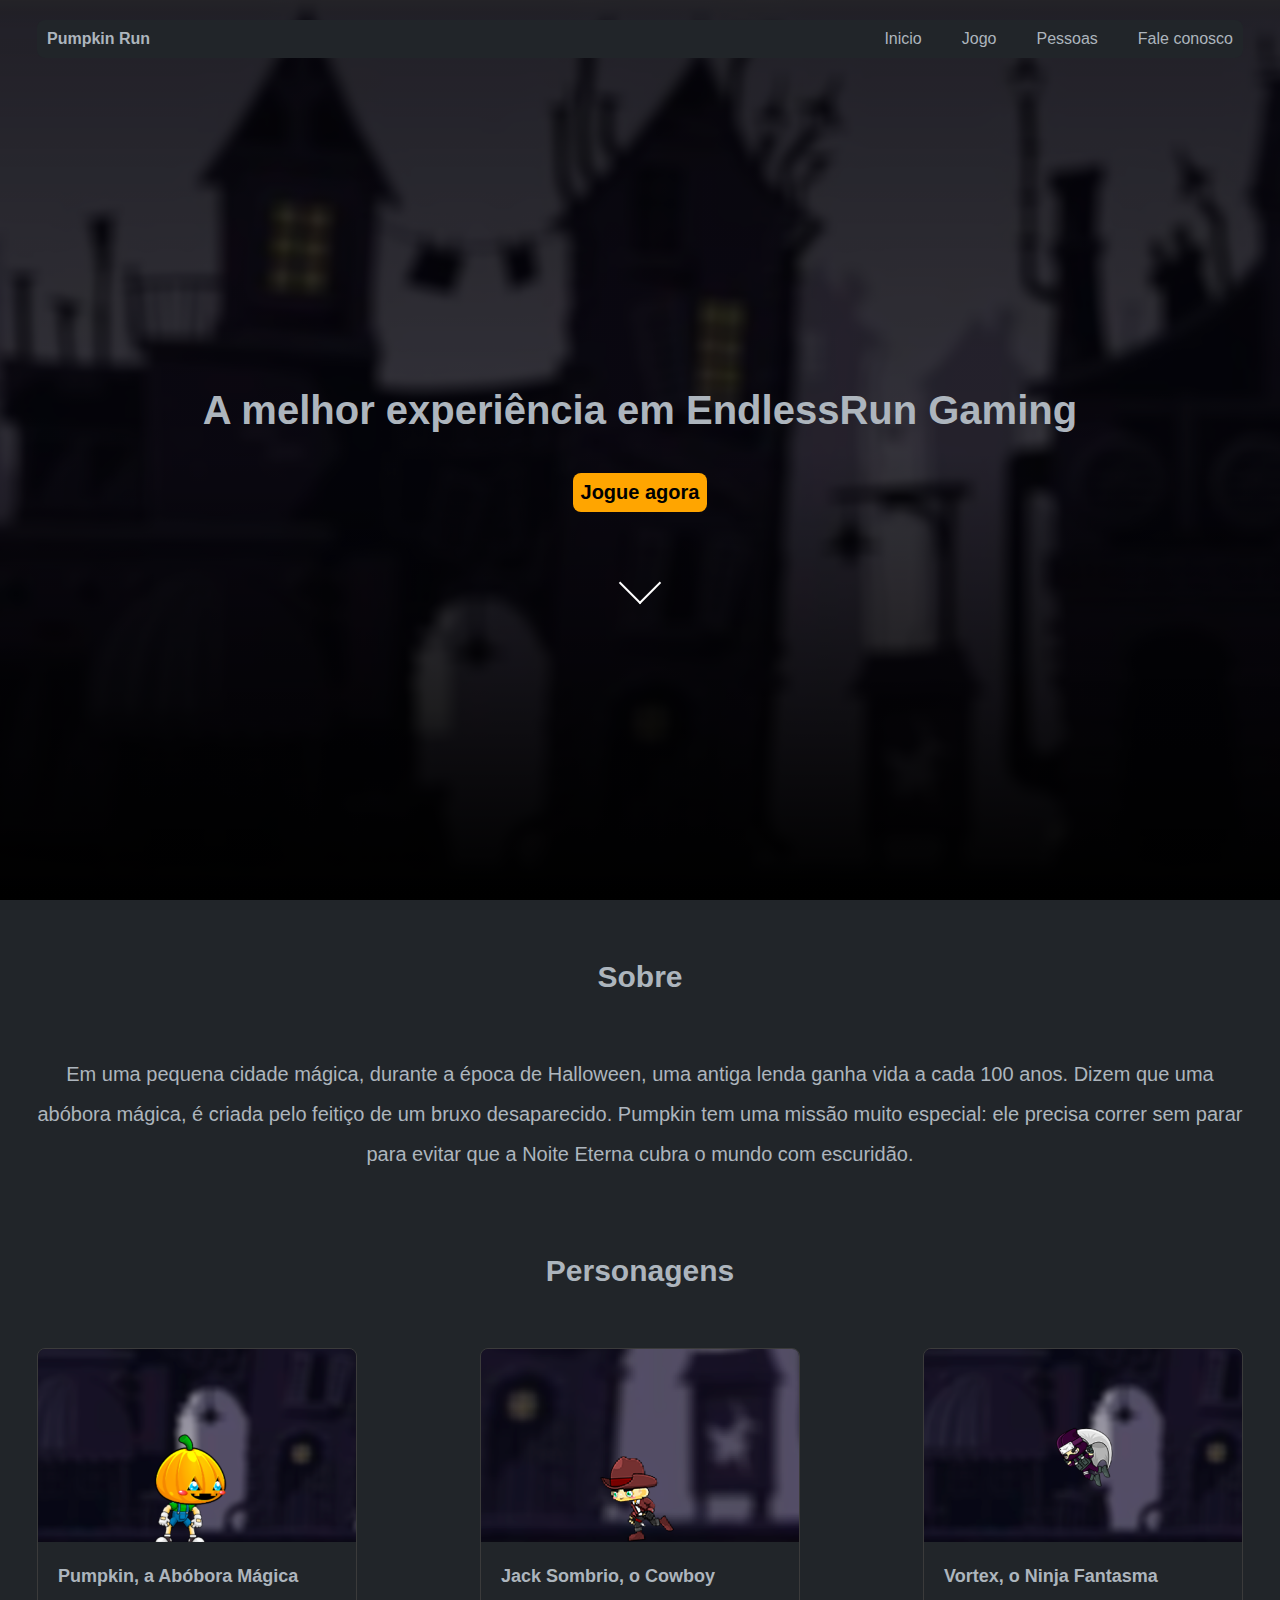
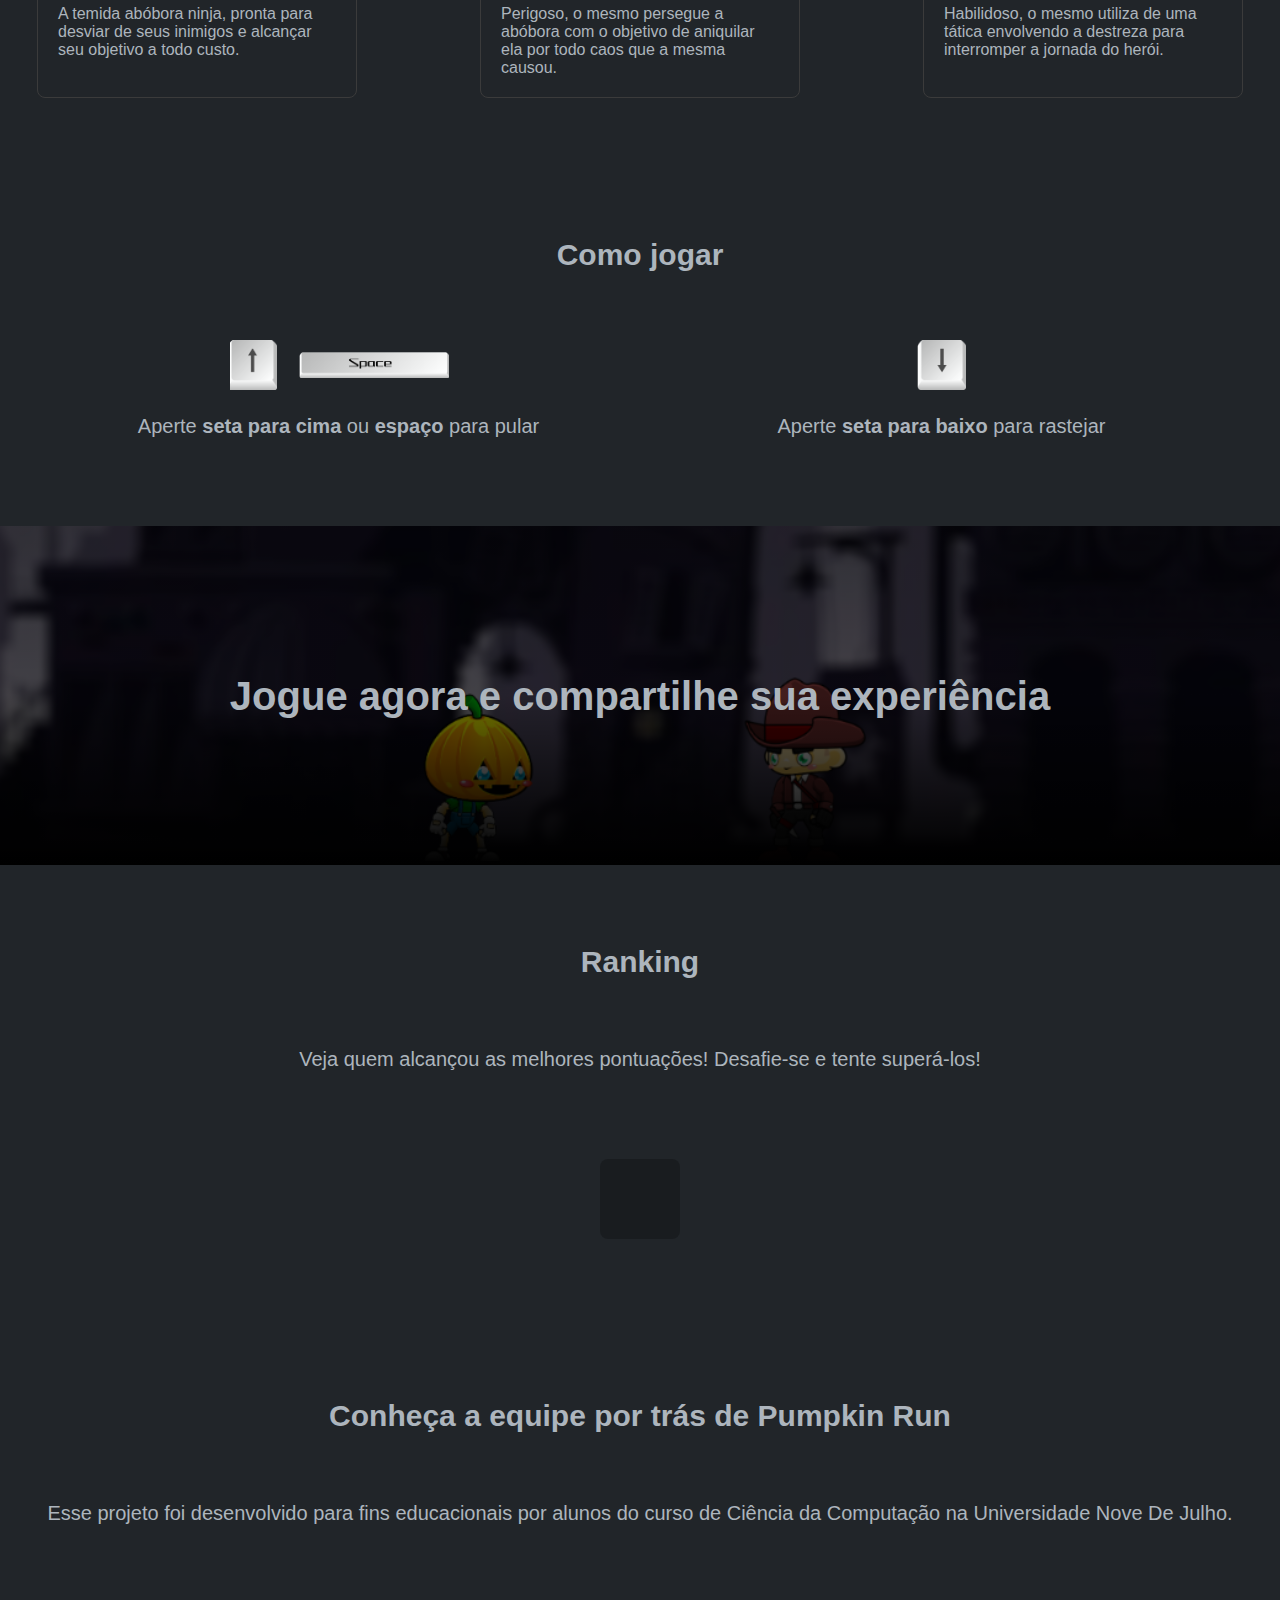
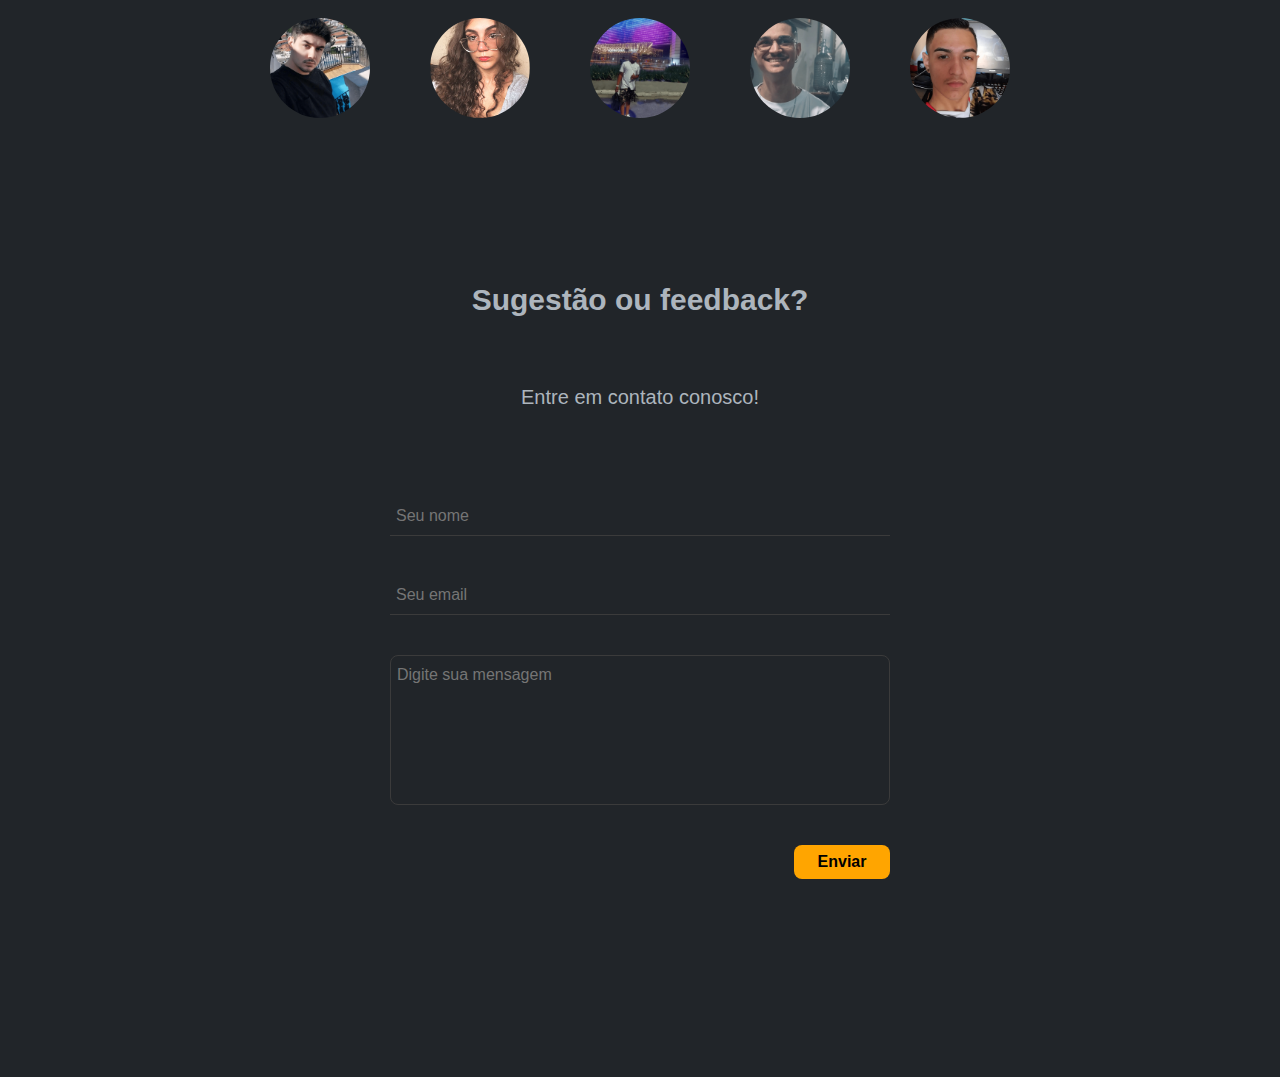
<file: EndlessRunSite/index.html>
<!DOCTYPE html>
<html lang="pt-br">

<head>
  <meta charset="UTF-8">
  <meta http-equiv="X-UA-Compatible" content="IE=edge">
  <meta name="viewport" content="width=device-width, initial-scale=1.0">
  <meta name="description"
    content="Participe de Pumpkin Run, o emocionante jogo de navegador onde você compete para alcançar as melhores pontuações! Corra e desafie seus amigos para ver quem consegue o ranking mais alto. Divirta-se em cada corrida!" />
  <link rel="shortcut icon" href="./" type="image/x-icon">
  <link rel="shortcut icon" href="./assets/favicon.png" type="image/x-icon">
  <title>Endless Run</title>
  <link rel="stylesheet" href="./estilos.css">
</head>

<body data-bs-theme="dark">
  <header class="padding-container">
    <nav>
      <strong>Pumpkin Run</strong>
      <ul>
        <li>
          <a class="nav-link" href="#inicio">Inicio</a>
        </li>
        <li>
          <a class="nav-link" href="#sobre">Jogo</a>
        </li>
        <li>
          <a class="nav-link" href="#sobre-nos">Pessoas</a>
        </li>
        <li>
          <a class="nav-link" href="#fale-conosco">Fale conosco</a>
        </li>
      </ul>
    </nav>
  </header>
  <main>
    <section class="hero" id="inicio">
      <div class="content">
        <h1 class="title">A melhor experiência em EndlessRun Gaming</h1>
        <a href="https://pumpkin-run.vercel.app/" class="link">Jogue agora</a>
        <div class="arrow-down"></div>
      </div>
      <div class="banner-wrapper">
        <img src="assets/banner-1.png" alt="Cenário do jogo EndlessRun" title="Cenário EndlessRun" class="banner">
      </div>
    </section>

    <section class="about padding-container" id="sobre">
      <h2 class="section-title">Sobre</h2>
      <p class="text"> Em uma pequena cidade mágica, durante a época de Halloween, uma antiga lenda ganha vida
        a cada 100 anos. Dizem que uma abóbora mágica, é criada
        pelo feitiço de um bruxo desaparecido. Pumpkin tem uma missão muito especial:
        ele precisa correr sem parar para evitar que a Noite Eterna cubra o mundo com escuridão.
      </p>
      <h2 class="section-title">Personagens</h2>
      <ul class="characters">
        <li class="character">
          <img src="./assets/pumpkin-magica.png" class="card-img" alt="Pumpkin, a Abóbora Mágica" title="Pumpkin">
          <h3 class="card-title">Pumpkin, a Abóbora Mágica</h5>
            <p class="card-text">A temida abóbora ninja, pronta para desviar de seus inimigos e alcançar
              seu objetivo a todo custo.</p>
        </li>
        <li class="character">
          <img src="./assets/jack-sombrio.png" class="card-img" alt="Jack Sombrio, o Cowboy" title="Jack Sombrio">
          <h3 class="card-title">Jack Sombrio, o Cowboy</h5>
            <p class="card-text">Perigoso, o mesmo persegue a abóbora com o objetivo de aniquilar ela por
              todo caos que a mesma causou.</p>
        </li>
        <li class="character">
          <img src="./assets/vortex-fantasma.png" class="card-img" alt="Vortex, o ninja fantasma" title="Vortex">
          <h3 class="card-title">Vortex, o Ninja Fantasma</h5>
            <p class="card-text">Habilidoso, o mesmo utiliza de uma tática envolvendo a destreza para
              interromper a jornada do herói.</p>
        </li>
      </ul>
    </section>
    <section class="how-to-play padding-container">
      <h2 class="section-title">Como jogar</h2>
      <div class="controllers">
        <div class="control">
          <img src="assets/up.png" alt="tecla seta para cima" class="key" title="seta para cima">
          <img src="assets/space.png" alt="tecla espaço" class="key space" title="espaço">
          <p class="text">Aperte <b>seta para cima</b> ou <b>espaço</b> para pular</p>
        </div>
        <div class="control">
          <img src="assets/down.png" alt="seta para baixo" class="key" title="seta para baixo">
          <p class="text">Aperte <b>seta para baixo</b> para rastejar</p>
        </div>
      </div>
    </section>
    <section class="play">
      <b>
        Jogue agora e compartilhe sua experiência
      </b>
      <div class="banner-wrapper">
        <img src="assets/banner-2.png" class="banner" alt="Imagem dos personagems de Pumpkin Run" title="Pumpkin Run">
      </div>
    </section>
    <section class="ranking padding-container">
      <h2 class="section-title">Ranking</h2>
      <p class="text">Veja quem alcançou as melhores pontuações! Desafie-se e tente superá-los!</p>
      <ol type="1" class="players" id="rank">

      </ol>
    </section>
    <section class="about-us padding-container" id="sobre-nos">
      <h2 class="section-title">Conheça a equipe por trás de Pumpkin Run</h3>
        <p class="text">Esse projeto foi desenvolvido para fins educacionais por alunos do curso de Ciência da
          Computação
          na
          Universidade Nove De Julho.</p>
        <ul class="students" id="students"></ul>
    </section>
    <section class="contact padding-container" id="fale-conosco">
      <h2 class="section-title">Sugestão ou feedback?</h3>
        <p class="text">Entre em contato conosco!</p>
        <form action="" class="feedback-form" id="form">
          <fieldset class="field">
            <label for="name">Nome</label>
            <input type="text" id="name" placeholder="Seu nome" />
          </fieldset>
          <fieldset class="field">
            <label for="email">Email</label>
            <input type="email" name="email" id="email" placeholder="Seu email" inputmode="email" />
          </fieldset>
          <fieldset class="field">
            <label for="message">Mensagem</label>
            <textarea name="message" id="message" placeholder="Digite sua mensagem"></textarea>
          </fieldset>
          <button class="link" type="submit" role="button">Enviar</button>
        </form>
    </section>
  </main>
  <script src="./index.js">
  </script>
  <!-- <script type="text/javascript" src="https://cdn.jsdelivr.net/npm/@emailjs/browser@4/dist/email.min.js">
  </script>
  <script type="text/javascript">
    (function () {
      emailjs.init({
        publicKey: "zplFLL7Y2o26BmVbJ",
      });
    })();
  </script> -->
</body>

</html>
</file>
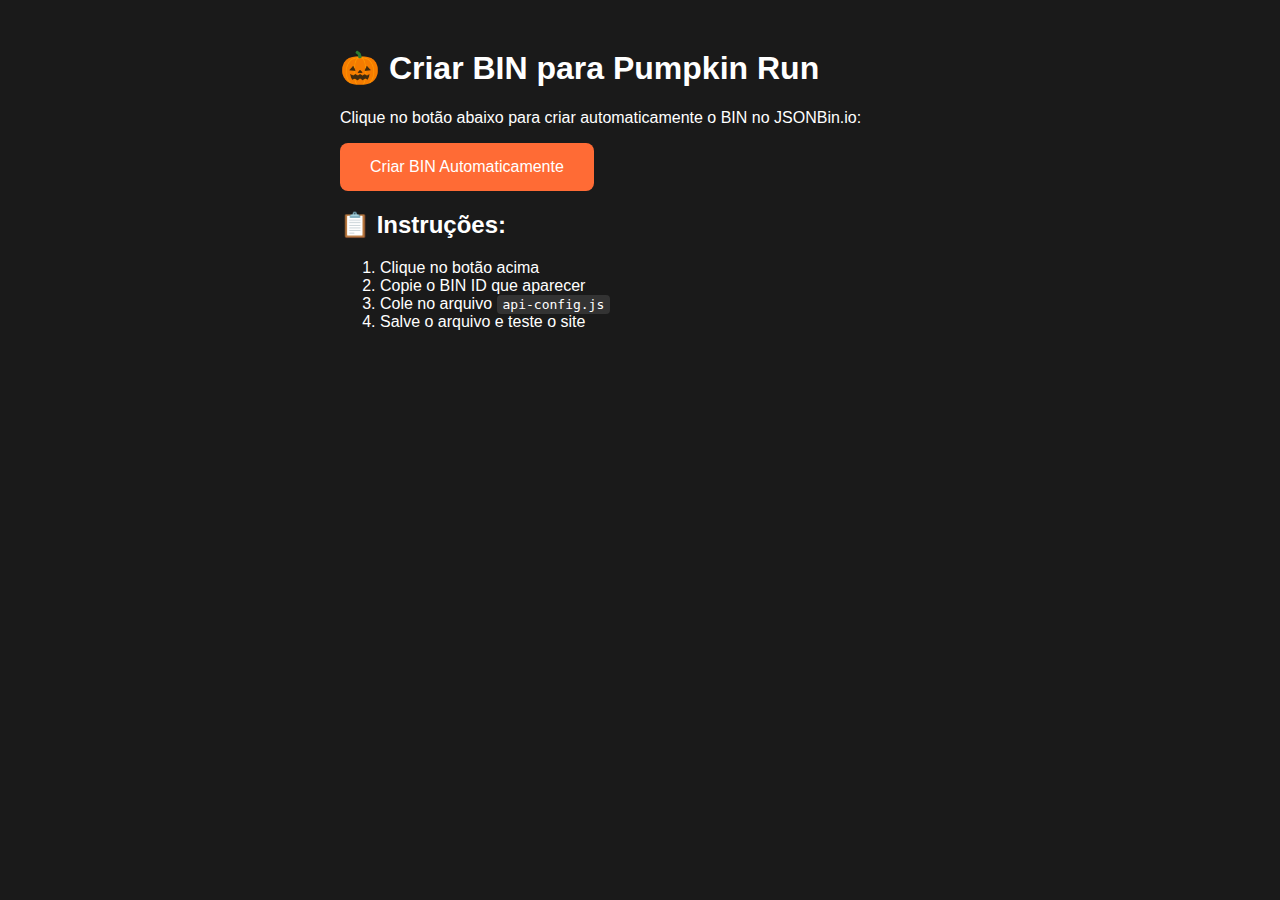
<file: EndlessRunSite/criar-bin.html>
<!DOCTYPE html>
<html>
<head>
    <title>Criar BIN - Pumpkin Run</title>
    <style>
        body { font-family: Arial, sans-serif; padding: 20px; background: #1a1a1a; color: white; }
        .container { max-width: 600px; margin: 0 auto; }
        button { background: #ff6b35; color: white; border: none; padding: 15px 30px; border-radius: 8px; cursor: pointer; font-size: 16px; }
        button:hover { background: #e55a2b; }
        .result { margin: 20px 0; padding: 15px; background: #2a2a2a; border-radius: 8px; border-left: 4px solid #ff6b35; }
        .success { border-left-color: #10b981; }
        .error { border-left-color: #ef4444; }
        code { background: #333; padding: 2px 6px; border-radius: 4px; }
    </style>
</head>
<body>
    <div class="container">
        <h1>🎃 Criar BIN para Pumpkin Run</h1>
        <p>Clique no botão abaixo para criar automaticamente o BIN no JSONBin.io:</p>
        
        <button onclick="createBin()">Criar BIN Automaticamente</button>
        
        <div id="result"></div>
        
        <h2>📋 Instruções:</h2>
        <ol>
            <li>Clique no botão acima</li>
            <li>Copie o BIN ID que aparecer</li>
            <li>Cole no arquivo <code>api-config.js</code></li>
            <li>Salve o arquivo e teste o site</li>
        </ol>
    </div>

    <script>
        async function createBin() {
            const API_KEY = '$2a$10$p1tLf7MrbZNN4Dh70Mmk8uuc6Npdro5.8M7Jg.sXZO5KiJimzHfg.';
            const resultDiv = document.getElementById('result');
            
            resultDiv.innerHTML = '<p>⏳ Criando BIN...</p>';
            
            try {
                const initialData = {
                    deletedPlayers: [],
                    lastUpdated: new Date().toISOString(),
                    version: 1
                };
                
                const response = await fetch('https://api.jsonbin.io/v3/b', {
                    method: 'POST',
                    headers: {
                        'Content-Type': 'application/json',
                        'X-Master-Key': API_KEY,
                        'X-Bin-Name': 'pumpkin-run-deleted-players'
                    },
                    body: JSON.stringify(initialData)
                });
                
                if (response.ok) {
                    const result = await response.json();
                    const binId = result.metadata.id;
                    
                    resultDiv.innerHTML = `
                        <div class="success">
                            <h3>✅ BIN criado com sucesso!</h3>
                            <p><strong>Seu BIN ID:</strong></p>
                            <p><code style="font-size: 18px; background: #10b981; color: white; padding: 10px;">${binId}</code></p>
                            <p><strong>Próximos passos:</strong></p>
                            <ol>
                                <li>Copie o BIN ID acima</li>
                                <li>Abra o arquivo <code>api-config.js</code></li>
                                <li>Substitua <code>YOUR_BIN_ID_HERE</code> pelo ID: <code>${binId}</code></li>
                                <li>Salve o arquivo</li>
                            </ol>
                        </div>
                    `;
                } else {
                    throw new Error(`Erro HTTP: ${response.status}`);
                }
            } catch (error) {
                resultDiv.innerHTML = `
                    <div class="error">
                        <h3>❌ Erro ao criar BIN</h3>
                        <p><strong>Erro:</strong> ${error.message}</p>
                        <p><strong>Solução:</strong> Crie manualmente no site do JSONBin.io:</p>
                        <ol>
                            <li>Vá para <a href="https://jsonbin.io/" target="_blank">jsonbin.io</a></li>
                            <li>Faça login</li>
                            <li>Clique em "Create Bin"</li>
                            <li>Cole o JSON inicial</li>
                            <li>Copie o ID do bin criado</li>
                        </ol>
                    </div>
                `;
            }
        }
    </script>
</body>
</html>
</file>
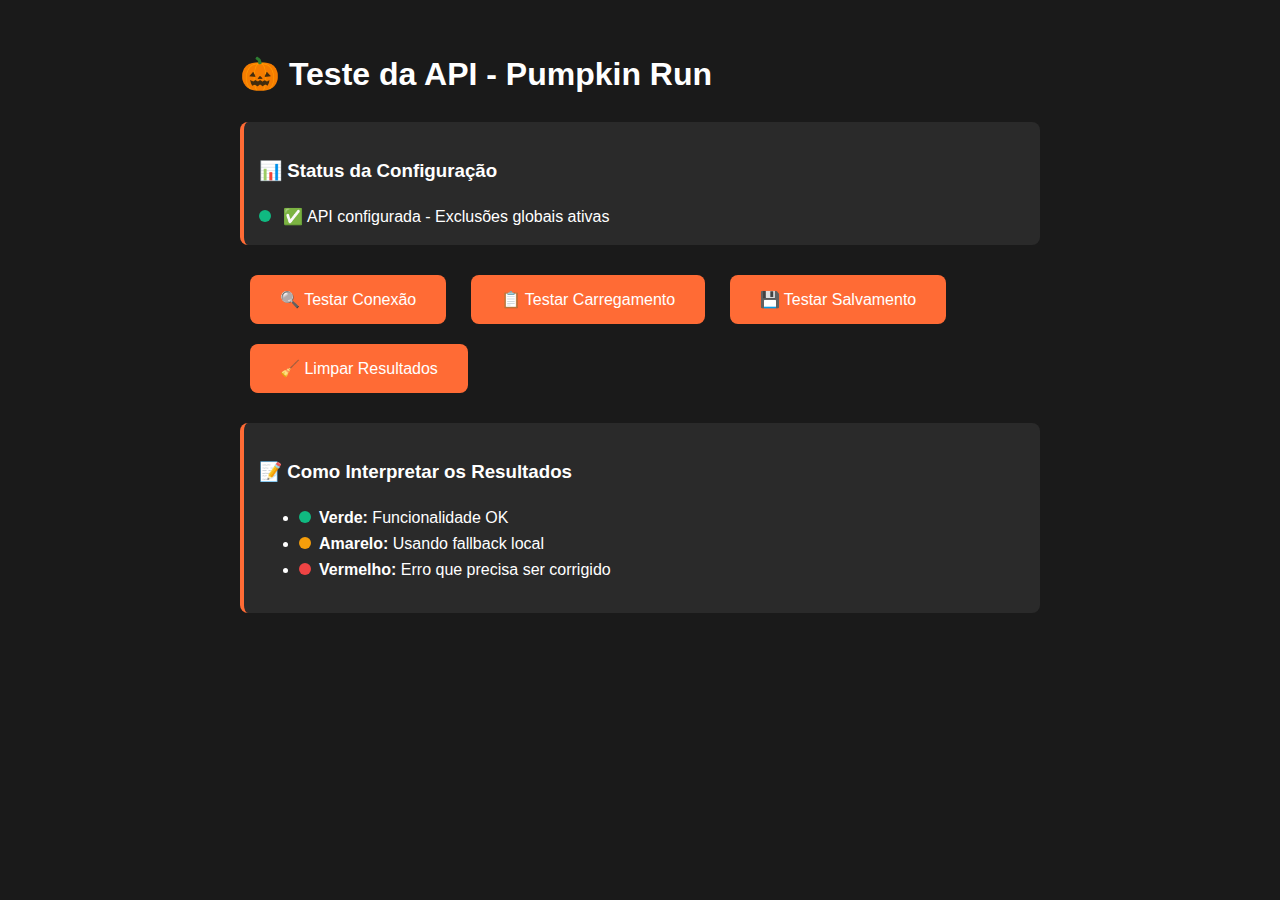
<file: EndlessRunSite/teste-api.html>
<!DOCTYPE html>
<html lang="pt-br">
<head>
    <meta charset="UTF-8">
    <meta name="viewport" content="width=device-width, initial-scale=1.0">
    <title>Teste API - Pumpkin Run</title>
    <style>
        body { 
            font-family: Arial, sans-serif; 
            padding: 20px; 
            background: #1a1a1a; 
            color: white; 
            line-height: 1.6;
        }
        .container { max-width: 800px; margin: 0 auto; }
        button { 
            background: #ff6b35; 
            color: white; 
            border: none; 
            padding: 15px 30px; 
            border-radius: 8px; 
            cursor: pointer; 
            font-size: 16px; 
            margin: 10px;
        }
        button:hover { background: #e55a2b; }
        .result { 
            margin: 20px 0; 
            padding: 15px; 
            background: #2a2a2a; 
            border-radius: 8px; 
            border-left: 4px solid #ff6b35; 
        }
        .success { border-left-color: #10b981; background: #0a3d2a; }
        .error { border-left-color: #ef4444; background: #3d0a0a; }
        .warning { border-left-color: #f59e0b; background: #3d2a0a; }
        pre { 
            background: #333; 
            padding: 15px; 
            border-radius: 6px; 
            overflow-x: auto; 
            font-size: 14px;
        }
        code { background: #333; padding: 2px 6px; border-radius: 4px; }
        .status-indicator {
            display: inline-block;
            width: 12px;
            height: 12px;
            border-radius: 50%;
            margin-right: 8px;
        }
        .status-success { background: #10b981; }
        .status-error { background: #ef4444; }
        .status-warning { background: #f59e0b; }
    </style>
</head>
<body>
    <div class="container">
        <h1>🎃 Teste da API - Pumpkin Run</h1>
        
        <div class="result">
            <h3>📊 Status da Configuração</h3>
            <div id="config-status">⏳ Verificando...</div>
        </div>
        
        <div>
            <button onclick="testConnection()">🔍 Testar Conexão</button>
            <button onclick="testLoadRanking()">📋 Testar Carregamento</button>
            <button onclick="testSaveData()">💾 Testar Salvamento</button>
            <button onclick="clearResults()">🧹 Limpar Resultados</button>
        </div>
        
        <div id="results"></div>
        
        <div class="result">
            <h3>📝 Como Interpretar os Resultados</h3>
            <ul>
                <li><span class="status-indicator status-success"></span><strong>Verde:</strong> Funcionalidade OK</li>
                <li><span class="status-indicator status-warning"></span><strong>Amarelo:</strong> Usando fallback local</li>
                <li><span class="status-indicator status-error"></span><strong>Vermelho:</strong> Erro que precisa ser corrigido</li>
            </ul>
        </div>
    </div>

    <script src="./api-config.js"></script>
    <script>
        // Verificar status inicial
        document.addEventListener('DOMContentLoaded', () => {
            updateConfigStatus();
        });
        
        function updateConfigStatus() {
            const statusDiv = document.getElementById('config-status');
            const status = window.rankingManager.getConfigStatus();
            
            statusDiv.innerHTML = `
                <span class="status-indicator ${status.configured ? 'status-success' : 'status-warning'}"></span>
                ${status.message}
            `;
        }
        
        async function testConnection() {
            addResult('⏳ Testando conexão com JSONBin.io...', 'info');
            
            try {
                const result = await window.rankingManager.testApiConnection();
                
                if (result.success) {
                    addResult('✅ Conexão bem-sucedida!', 'success', JSON.stringify(result.data, null, 2));
                } else {
                    addResult('❌ Falha na conexão', 'error', result.error);
                }
            } catch (error) {
                addResult('❌ Erro inesperado', 'error', error.message);
            }
        }
        
        async function testLoadRanking() {
            addResult('⏳ Testando carregamento do ranking...', 'info');
            
            try {
                const ranking = await window.rankingManager.getFilteredRanking();
                addResult(`✅ Ranking carregado com ${ranking.length} jogadores`, 'success', 
                    `Primeiros 3 jogadores:\n${JSON.stringify(ranking.slice(0, 3), null, 2)}`);
            } catch (error) {
                addResult('❌ Erro ao carregar ranking', 'error', error.message);
            }
        }
        
        async function testSaveData() {
            addResult('⏳ Testando salvamento de dados...', 'info');
            
            try {
                // Salvar dados de teste
                const testData = ['test_player_123'];
                const result = await window.rankingManager.saveDeletedPlayers(testData);
                
                if (result) {
                    addResult('✅ Salvamento bem-sucedido!', 'success');
                    
                    // Testar carregamento dos dados salvos
                    const loadedData = await window.rankingManager.loadDeletedPlayers();
                    if (loadedData.includes('test_player_123')) {
                        addResult('✅ Dados foram salvos e carregados corretamente', 'success');
                        
                        // Limpar dados de teste
                        await window.rankingManager.saveDeletedPlayers([]);
                        addResult('🧹 Dados de teste removidos', 'success');
                    } else {
                        addResult('⚠️ Dados salvos mas não carregados corretamente', 'warning');
                    }
                } else {
                    addResult('⚠️ Salvamento usou fallback local', 'warning');
                }
            } catch (error) {
                addResult('❌ Erro ao testar salvamento', 'error', error.message);
            }
        }
        
        function clearResults() {
            document.getElementById('results').innerHTML = '';
        }
        
        function addResult(message, type, details = null) {
            const resultsDiv = document.getElementById('results');
            const resultDiv = document.createElement('div');
            resultDiv.className = `result ${type}`;
            
            let content = `<h4>${message}</h4>`;
            if (details) {
                content += `<pre><code>${details}</code></pre>`;
            }
            content += `<small>⏰ ${new Date().toLocaleTimeString()}</small>`;
            
            resultDiv.innerHTML = content;
            resultsDiv.appendChild(resultDiv);
            
            // Scroll para o resultado
            resultDiv.scrollIntoView({ behavior: 'smooth', block: 'end' });
        }
    </script>
</body>
</html>
</file>
<file: EndlessRunSite/estilos.css>
* {
  box-sizing: border-box;
  padding: 0;
  margin: 0;
  scroll-behavior: smooth;
  font-family: sans-serif;
  color: #adb5bd;
}

ul {
  all: unset;
}

input,
textarea {
  all: unset;
  border: none;
}

a {
  all: unset
}

fieldset {
  border: none;
}

li {
  list-style-type: none;
}

button {
  all: unset;
}

body {
  --laranja: #ffa500;
  --bg-color: #212529;
  background-color: var(--bg-color);
}

header {
  display: none;
}

.padding-container {
  padding: 32px 16px;
  text-align: center;
}

.hero {
  position: relative;
  height: 100vh;
  overflow: hidden;
}

.hero .banner {
  height: 100vh;
  min-height: 500px;
}

.hero .content {
  position: absolute;
  transform: translateY(-50%);
  top: 50%;
  padding: 32px 16px;
  z-index: 2;
  text-align: center;
  width: 100%;
  display: flex;
  flex-direction: column;
  align-items: center;
}

.title {
  font-size: 30px;
  margin-bottom: 40px;
}

.banner {
  object-fit: cover;
  width: 100%;
}

.banner-wrapper {
  position: relative;
}

.banner-wrapper::after {
  content: "";
  position: absolute;
  height: 100%;
  width: 100%;
  top: 0;
  left: 0;
  background-image: linear-gradient(to top, rgb(0, 0, 0), rgba(0, 0, 0, 0.568), rgba(0, 0, 0, 0.596));
}

.link {
  max-width: 200px;
  margin: 0 auto;
  color: black;
  font-weight: 700;
  border-radius: 8px;
  padding: 8px;
  background-color: var(--laranja);
  font-size: 20px;
  text-decoration: none;
  cursor: pointer;
  display: block;
  transition: box-shadow .3s ease-in-out;
}

.arrow-down {
  position: absolute;
  transform: translateX(-50%);
  margin-top: 180px;
  height: 30px;
  width: 30px;
  border-left: solid 2px white;
  border-bottom: solid 2px white;
  animation: jump .5s infinite alternate linear;
  transform: rotate(-45deg);
}

.section-title {
  font-weight: 700;
  font-size: 24px;
  margin-bottom: 40px;
}

.text {
  line-height: 30px;
  margin-bottom: 80px;
}

.characters .character {
  max-height: 400px;
  max-width: 320px;
  margin: 0 auto;
  border-radius: 8px;
  border: solid 1px rgb(59, 59, 59);
  overflow: hidden;
  text-align: left;
  padding-bottom: 20px;
}

.characters li:not(:last-child),
.players li:not(:last-child) {
  margin-bottom: 50px;
}

.card-img {
  margin-bottom: 20px;
  height: 193px;
}

.card-title {
  padding-left: 20px;
  font-size: 18px;
  margin-bottom: 18px;
}

.card-text {
  padding-right: 20px;
  padding-left: 20px;
}

.how-to-play .controllers {
  display: flex;
  flex-direction: column;
  align-items: center;
}

.controllers .control {
  max-width: 500px;
  flex: 1;
}

.key {
  height: 50px;
  width: 50px;
  object-fit: scale-down;
  margin: 8px;
  margin-bottom: 12px;
}

.space {
  width: 150px;
}

.play {
  position: relative;
}

.play .banner {
  min-height: 250px;
}

.play b {
  width: 100%;
  position: absolute;
  z-index: 2;
  text-align: center;
  padding: 16px;
  transform: translateY(-50%);
  top: 50%;
  font-size: 24px;
}

.players {
  max-width: max-content;
  margin: 0 auto;
  background-color: #0000003d;
  border-radius: 8px;
  padding: 16px;

}

.players .player {
  display: flex;
  align-items: center;
  gap: 20px;
}

.player .icon {
  height: 30px;
  width: 30px;
  margin-top: -5px;
}

.students {
  width: 100%;
  display: flex;
  flex-wrap: wrap;
  gap: 50px;
  justify-content: center;
}

.students .student {
  position: relative;
  height: 110px;
  width: 110px;
  display: flex;
  flex-direction: column;
  justify-content: center;
  align-items: center;
  border-radius: 50%;
  overflow: hidden;
  padding: 5px;
}

.student .pic {
  height: 100px;
  width: 100px;
  border-radius: 50%;
  object-fit: cover;
}

.student a {
  position: absolute;
  height: 100%;
  width: 100%;
}

.contact .feedback-form {
  border-radius: 8px;
  height: 500px;
  max-width: 500px;
  margin: 0 auto;
}

.feedback-form .field label {
  display: none;
}

.feedback-form .field {
  padding: 10px 6px;
  text-align: left;
  border-bottom: solid 1px rgb(59, 59, 59);
}

.feedback-form .field:not(:last-child) {
  margin-bottom: 40px;
}

.feedback-form .field:has(textarea) {
  border-radius: 8px;
  height: 150px;
  border: solid 1px rgb(59, 59, 59);
}

.feedback-form .field textarea {
  height: 100%;
  width: 100%;
}

.feedback-form .link {
  float: right;
  width: 80px;
  font-size: 16px;
}

@media(min-width: 1280px) {

  .padding-container {
    padding-top: 80px;
    padding-bottom: 80px;
    padding-left: calc((100% - 1206px) / 2) !important;
    padding-right: calc((100% - 1206px) / 2) !important;
  }

  header {
    width: 100%;
    padding-top: 0 !important;
    padding-bottom: 0 !important;
    display: unset;
    z-index: 6;
    position: fixed;
    margin-block: 20px;
  }

  header nav {
    display: flex;
    background-color: var(--bg-color);
    border-radius: 8px;
    padding: 10px;
  }

  header nav strong {
    text-align: left;
    width: 200px;
  }

  header nav ul {
    display: flex;
    width: 100%;
    justify-content: end;
    gap: 40px;
  }

  header .nav-link:hover {
    text-shadow: 0 0 15px var(--laranja);
  }

  .link:hover {
    box-shadow: 0 0 15px var(--laranja);
  }

  .hero {
    height: 100vmin;
  }

  .title {
    font-size: 40px;
  }

  .section-title {
    font-size: 30px;
    margin-bottom: 60px;
  }

  .text {
    line-height: 40px;
    font-size: 20px;
  }

  .about {
    padding: unset;
    padding-block: 60px;
  }

  .characters {
    display: flex;
    justify-content: space-between;
  }

  .characters .character {
    margin: 0;
  }

  .characters .character:not(:last-child) {
    margin-bottom: 0;
  }

  .how-to-play .controllers {
    flex-direction: row;
    justify-content: space-around;
  }

  .control .text {
    margin-bottom: unset;
  }

  .play b {
    font-size: 40px;
  }

  .players{
    padding: 40px;
  }

  .players .player span{
    font-size: 20px
  }

  .players .player .icon{
    height: 40px;
    width: 40px;
  }

  .students .student:hover {
    background-color: var(--laranja);
  }
}

@keyframes jump {
  to {
    margin-top: 190px
  }
}
</file>
